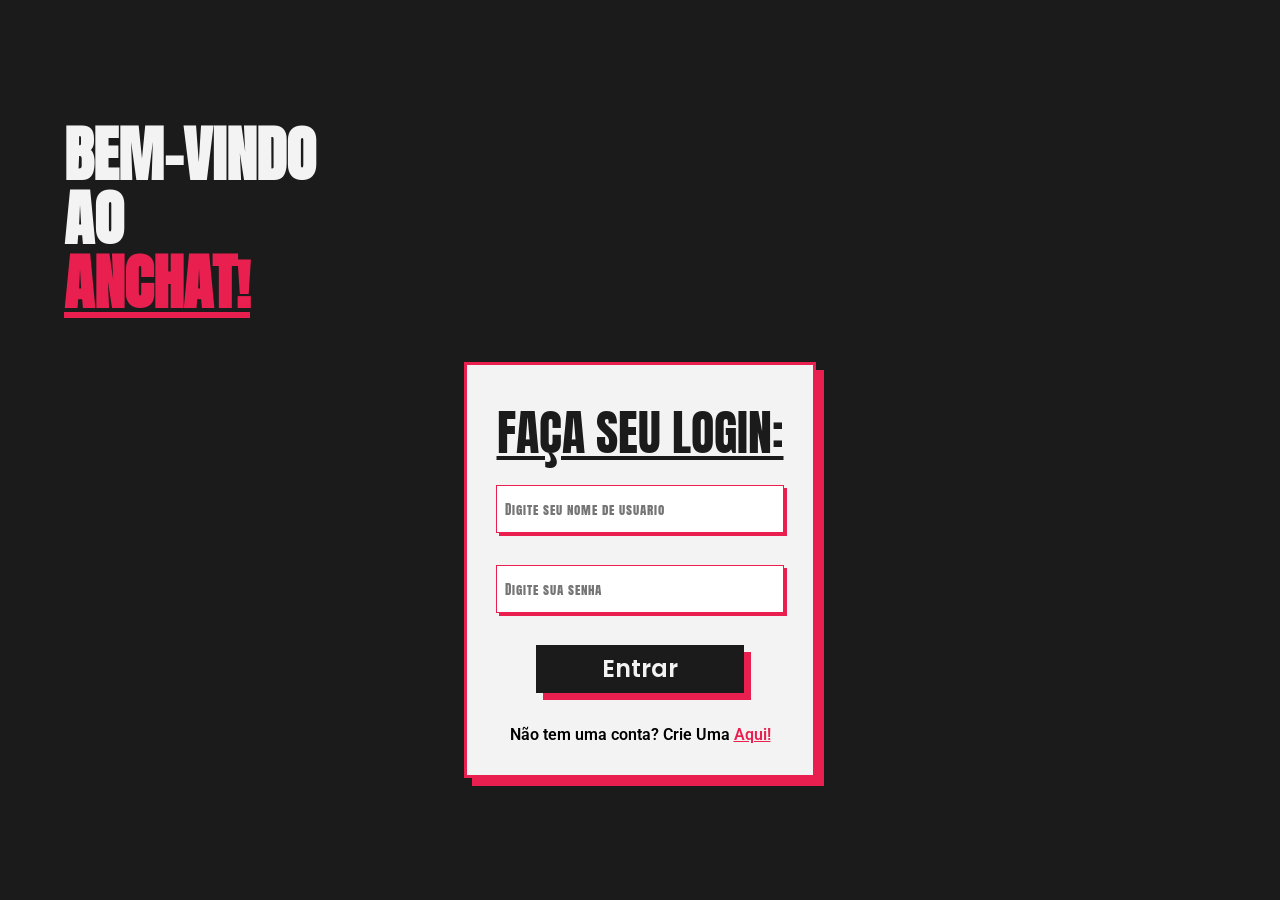
<file: index.html>
<!DOCTYPE html>
<html lang="pt-br">
<head>
    <meta charset="UTF-8">
    <meta name="viewport" content="width=device-width, initial-scale=1.0">
    <title>Anchat Login</title>
    <link rel="stylesheet" href="css/style.css">
    <script src="js/database.js" defer></script>
    <script src="js/script.js" defer></script>
</head>
<body>
    <main>
        <h1 class="tittle">BEM-VINDO <br>AO <br><span>ANCHAT!</span></h1>
        <section class="box-login">
            <div class="box-text">
                <h2>FAÇA SEU LOGIN:</h2>
            </div>
            <form action="" class="form-input-login">
                <input type="text" name="username" id="username" placeholder="Digite seu nome de usuario">
                <input type="password" name="psw-input" id="psw-input" placeholder="Digite sua senha">
                <button type="submit" onclick="fazerLogin(event)">Entrar</button>
                <p class="link-form">Não tem uma conta? Crie Uma <a href="signin.html">Aqui!</a></p>
            </form>
        </section>
        <section id="warning">
            <section class="warning-box">
                <button class="close-warning" type="button" onclick="closeWarning()">X</button>
                <h2>Ops! Algo deu errado</h2>
                <p id="errorMessage">Lorem ipsum dolor sit amet consectetur adipisicing elit. Ab dolorem omnis iure odit possimus id corporis? Vitae dolores tempore natus dicta, amet perferendis, adipisci officia fuga nihil aliquam incidunt in.</p>
            </section>
        </section>
    </main>
</body>
</html>
</file>
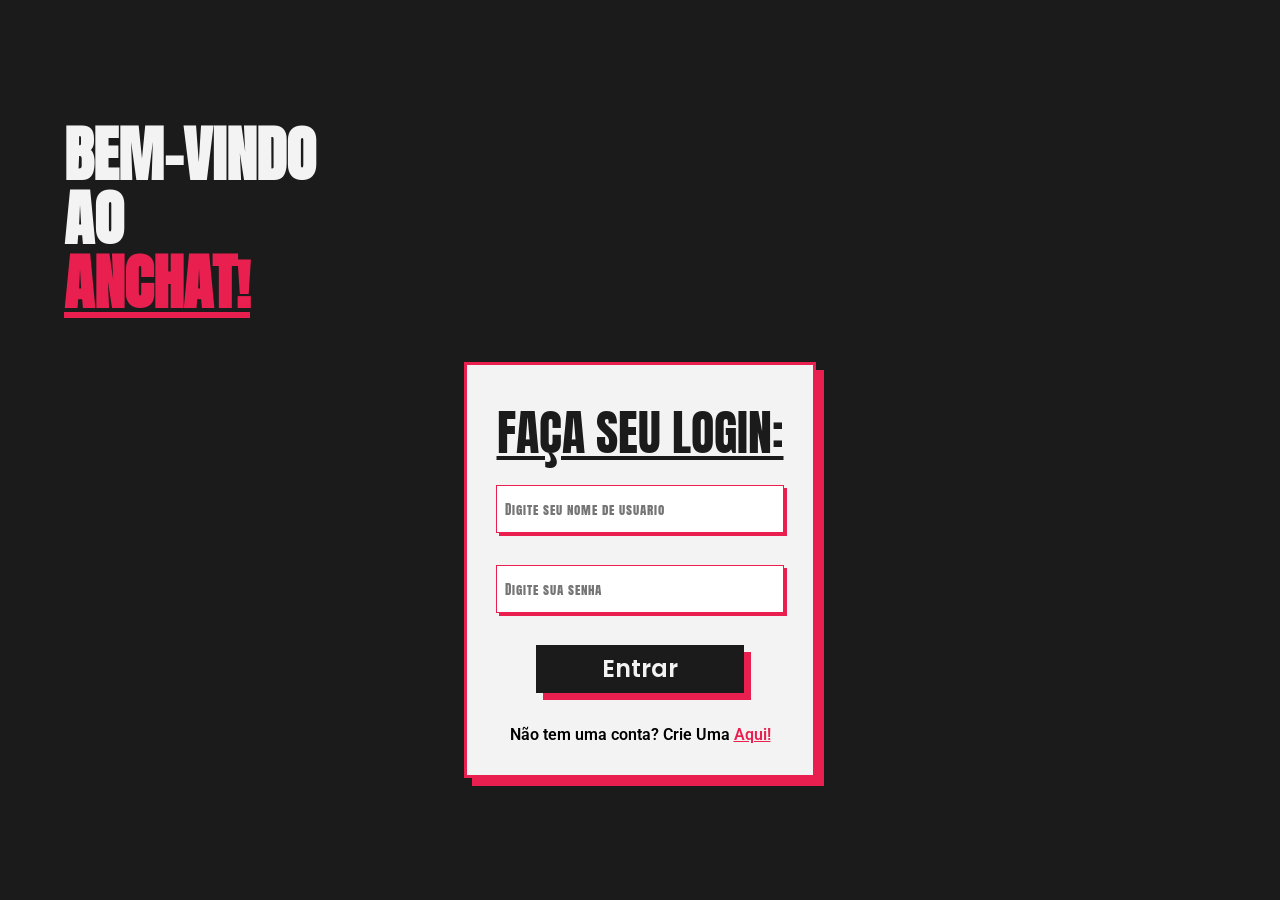
<file: home.html>
<!DOCTYPE html>
<html lang="pt-br">
<head>
    <meta charset="UTF-8">
    <meta name="viewport" content="width=device-width, initial-scale=1.0">
    <title>Anchat</title>
    <link rel="stylesheet" href="css/home.css">
    <link rel="stylesheet" href="https://cdnjs.cloudflare.com/ajax/libs/font-awesome/6.7.2/css/all.min.css">
    <script src="js/home.js" defer></script>
    <link rel="shortcut icon" href="assets/img/favicon.png">
<body>
    <header>
        <div class="tittle-header">
            <h1>ANCHAT!</h1>
            <h2>MURAL DA ESCOLA</h2>
        </div>
        <div class="icons">
            <i class="fa-solid fa-gear" onclick="show('configs')"></i>
            <i class="fa-regular fa-bell"></i>
            <i class="fa-solid fa-magnifying-glass"></i>
        </div>
    </header>
    <main>
        <section class="card-user">
            <img src="assets/img/icon-no-img.png" alt="img-user">
            <div class="text-user">
                <h2 id="user-name">Olá</h2>
                <p>Veja oque está rolando hoje</p>
                <div class="line-text-user"></div>
            </div>
            <div class="subtitle-user">
                <p>Mesma Escola.<br>Mais<br>Conexões.</p>
            </div>
        </section>
        <section class="btns-interact">
            <div class="button-container vermelho">
                <button type="button">
                    <i class="fa-solid fa-camera"></i><br>
                    POSTAGEM
                </button>
            </div>
            <div class="button-container azul">
                <button type="button">
                    <i class="fa-solid fa-users"></i><br>
                    SALAS
                </button>
            </div>
            <div class="button-container amarelo">
                <button type="button">
                    <i class="fa-solid fa-bullhorn"></i><br>
                    AVISOS
                </button>
            </div>
            <div class="button-container verde">
                <button type="button">
                    <i class="fa-solid fa-calendar"></i><br>
                    EVENTOS
                </button>
            </div>
        </section>
        <section class="card-event">
            <div class="text-event">
                <p>EVENTO</p>
                <h2>GINCANA<br><span class="event-destaque">DA ESCOLA!</span></h2>
                <h3 class="subtittle-event">Inscrições abertas até sexta-feira!<br>Monte sua equipe e venha fazer parte!</h3>
            </div>
            <div class="btns-p">
                <p>DESAFIOS<br>AMIZADE<br>DIVERSÃO<br>PRÊMIOS</p>
                <button type="button">PARTICIPAR</button>
            </div>
        </section>
        <section class="inhot">
            <div class="header-inhot">
                <h3>EM ALTA</h3>
                <a href="">VER TODOS</a>
            </div>
            <div class="btns-inhot">
                <button type="button">
                    <i class="fa-solid fa-users"></i>
                    <div class="text-button-inhot">
                        <p class="sala-inhot"><b>3°B</b></p>
                        <p class="subtittle-inhot">42 POSTAGENS</p>
                    </div>
                    <p class="whatis-inhot">TURMA</p>
                </button>
                <button type="button">
                    <i class="fa-solid fa-flask" id="verde"></i>
                    <div class="text-button-inhot">
                        <p class="sala-inhot project"><b>PROJETO DE CIÊNCIAS</b></p>
                    </div>
                </button>
                <button type="button">
                    <i class="fa-solid fa-masks-theater" id="roxo"></i>
                    <div class="text-button-inhot">
                        <p class="sala-inhot feira"><b>FEIRA CULTURAL</b></p>
                    </div>
                </button>
                <button type="button">
                    <i class="fa-solid fa-face-laugh-squint" id="laranja"></i>
                    <div class="text-button-inhot">
                        <p class="sala-inhot memes">MEMES DA ESCOLA</p>
                    </div>
                </button>
            </div>
        </section>
        <section class="for-you">
            <div class="for-you-header">
                <h3>PARA VOCÊ</h3>
                <a href="">VER TUDO</a>
            </div>
            <div class="posts-for-you">
                <div class="post-box">
                    <img src="assets/img/icon-no-img.png" alt="img-user">
                    <div class="text-post">
                        <h3 class="name-user-post">LARA MENDES</h3>
                        <p class="text-post-user">Alguém tem o resumo da prova de história?</p>
                        <p class="class-user-post">1°A</p>
                    </div>
                </div>
            </div>
        </section>
        <section class="configs" id="configs">
            <form>
                <button type="button" onclick="hide('configs')">X</button>
                <button type="button" class="vermelho">SUA CONTA</button>
                <button type="button" class="azul">PRIVACIDADE E SEGURANÇA</button>
                <button type="button" class="amarelo">NOTIFICAÇÕES</button>
                <button type="button" class="verde">SOBRE</button>
                <button type="button" class="laranja" onclick="clearDatabase()">REINICIAR</button>

            </form>
        </section>
        <nav class="navbar">
            <a href="home.html" class="nav-item active">
                <div class="nav-icon">
                    <i class="fa-solid fa-house"></i>
                </div>
                <span>INÍCIO</span>
            </a>

            <a href="chat.html" class="nav-item">
                <div class="nav-icon">
                    <i class="fa-regular fa-message"></i>
                </div>
                <span>CHAT</span>
            </a>

            <a href="avisos.html" class="nav-item">
                <div class="nav-icon">
                    <i class="fa-solid fa-bullhorn"></i>
                </div>
                <span>AVISOS</span>
            </a>

            <a href="perfil.html" class="nav-item">
                <div class="nav-icon">
                    <i class="fa-regular fa-user"></i>
                </div>
                <span>PERFIL</span>
            </a>

        </nav>
    </main>
</body>
</html>
</file>
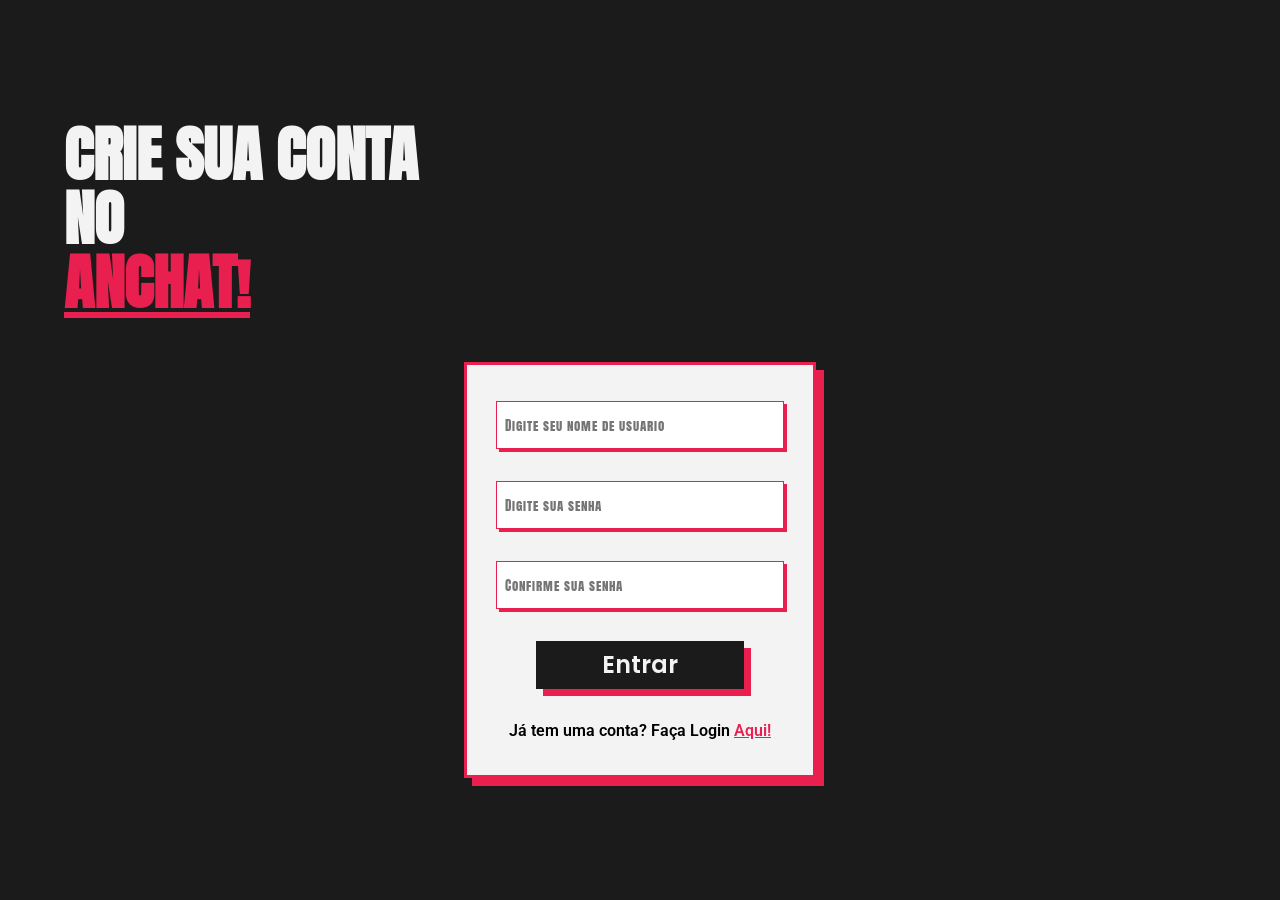
<file: signin.html>
<!DOCTYPE html>
<html lang="pt-br">
<head>
    <meta charset="UTF-8">
    <meta name="viewport" content="width=device-width, initial-scale=1.0">
    <title>Anchat Cadastro</title>
    <link rel="stylesheet" href="css/signin.css">
    <script src="js/database.js" defer></script>
    <script src="js/signin.js" defer></script>
</head>
<body>
    <main>
        <h1 class="tittle">CRIE SUA CONTA<br>NO <br><span>ANCHAT!</span></h1>
        <section class="box-login">
            <form action="" class="form-input-login">
                <input type="text" name="username" id="username" placeholder="Digite seu nome de usuario">
                <input type="password" name="psw-input" id="psw-input" placeholder="Digite sua senha">
                <input type="password" name="psw-input-confirm" id="psw-input-confirm" placeholder="Confirme sua senha"> 
                <button type="submit" onclick="fazerCadastro(event)">Entrar</button>
                <p class="link-form">Já tem uma conta? Faça Login <a href="index.html">Aqui!</a></p>
            </form>
        </section>
        <section id="warning">
            <section class="warning-box">
                <button class="close-warning" type="button" onclick="closeWarning()">X</button>
                <h2>Ops! Algo deu errado</h2>
                <p id="errorMessage"></p>
            </section>
        </section>
    </main>
</body>
</html>
</file>
<file: css/style.css>
@import url('https://fonts.googleapis.com/css2?family=Outfit:wght@100..900&family=Poppins:ital,wght@0,100;0,200;0,300;0,400;0,500;0,600;0,700;0,800;0,900;1,100;1,200;1,300;1,400;1,500;1,600;1,700;1,800;1,900&family=Roboto:ital,wght@0,100..900;1,100..900&family=Rock+Salt&display=swap&family=Anton+SC&display=swap');

:root{
    --cinza-escuro: #1b1b1b;
    --rosa-avermelhado: #e9204f;
    --branco: #f3f3f3;
}

*{
    margin: 0;
    padding: 0;
    box-sizing: border-box;
}

body{
    min-height: 100vh;
    display: flex;
    justify-content: center;
    align-items: center;
    text-align: center;
    flex-direction: column;
    background-color: var(--cinza-escuro);
}

main{
    width: 100%;
    min-height: 100vh;
    display: flex;
    align-items: center;
    justify-content: center;
    flex-direction: column;
    text-align: start;
}

.tittle{
    font-size: 3.8rem;
    font-family: 'Anton SC', sans-serif;
    color: var(--branco);
    width: 90%;
    margin-bottom: 3rem;
    line-height: 4rem;
}

.tittle span{
    color: var(--rosa-avermelhado);
    text-decoration: underline;
}

.box-text h2{
    font-family: 'Anton SC', sans-serif;
    color: var(--cinza-escuro);
    font-weight: 400;
    font-size: 3rem;
    text-decoration: underline;
}

.box-login{
    border: var(--rosa-avermelhado) 0.2rem solid;
    box-shadow: #e9204f 8px 8px;
    height: 26rem;
    width: 22rem;
    display: flex;
    align-items: center;
    justify-content: center;
    flex-direction: column;
    text-align: center;
    gap: 1rem;
    background-color: var(--branco);
}

.form-input-login{
    display: flex;
    align-items: center;
    justify-content: center;
    flex-direction: column;
    text-align: center;
    gap: 2rem;
}

.form-input-login input{
    width: 18rem;
    height: 3rem;
    outline: none;
    border: solid var(--rosa-avermelhado) 0.1rem;
    padding: 0.5rem;
    box-shadow: var(--rosa-avermelhado) 3px 3px;
    font-family: 'Anton SC', sans-serif;
    letter-spacing: 1px;
}

.form-input-login button{
    height: 3rem;
    width: 13rem;
    outline: none;
    border: none;
    box-shadow: 7px 7px var(--rosa-avermelhado);
    background-color: var(--cinza-escuro);
    font-size: 1.5rem;
    font-family: "Poppins", sans-serif;
    font-weight: 600;
    color: var(--branco);
    transition: ease-in-out 0.2s; 
}

.form-input-login button:hover{
    box-shadow: 3px 3px var(--rosa-avermelhado);
    cursor: pointer;
}

.link-form{
    font-family: 'Roboto', sans-serif;
    font-weight: 600;
}

.link-form a{
    color: var(--rosa-avermelhado);
}

#warning {
    position: fixed;
    inset: 0;
    width: 100%;
    height: 100%;
    display: none;
    align-items: center;
    justify-content: center;
    background-color: rgba(0, 0, 0, 0.5);
    backdrop-filter: blur(8px);
    z-index: 9999;
}

.warning-box {
    position: relative;
    background-color: var(--branco);
    width: 22rem;
    max-width: 90%;
    min-height: 20rem;
    padding: 2rem;
    display: flex;
    flex-direction: column;
    align-items: center;
    justify-content: center;
    box-shadow: 8px 8px var(--rosa-avermelhado);
    border: solid var(--rosa-avermelhado);
}

.close-warning {
    position: absolute;
    top: 10px;
    right: 15px;
    border: solid var(--rosa-avermelhado);
    box-shadow: var(--rosa-avermelhado) 3px 3px;
    width: 3rem;
    color: var(--cinza-escuro);
    font-size: 2rem;
    font-weight: bold;
    cursor: pointer;
    transition: transform 0.2s ease-in-out;
    font-family: 'Roboto', sans-serif;
    font-weight: 800;
}

.close-warning:active {
    transform: scale(1.1);
}

.warning-box h2{
    font-family: 'Anton SC', sans-serif;
    letter-spacing: 0.1rem;
    margin-bottom: 1rem;
    margin-top: 1rem;
}

.warning-box p{
    font-family: 'Outfit', sans-serif;
    font-size: 1.1rem;
}
</file>
<file: css/home.css>
@import url('https://fonts.googleapis.com/css2?family=Outfit:wght@100..900&family=Poppins:ital,wght@0,100;0,200;0,300;0,400;0,500;0,600;0,700;0,800;0,900;1,100;1,200;1,300;1,400;1,500;1,600;1,700;1,800;1,900&family=Roboto:ital,wght@0,100..900;1,100..900&family=Rock+Salt&display=swap&family=Anton+SC&display=swap');

:root {
    --cinza-escuro: #1b1b1b;
    --rosa-avermelhado: #e9204f;
    --branco: #f3f3f3;
    --azul-eletrico: #1468F3;
    --amarelo-vibrante: #FFE500;
    --verde-limao: #4BEA36;
    --roxo-vibrante: #8925ED;
    --laranja: #FF7626;
    --cinza: #777777;
}

* {
    margin: 0;
    padding: 0;
    box-sizing: border-box;
    -webkit-tap-highlight-color: transparent;
}

body {
    min-height: 120vh;
    background-color: var(--cinza-escuro);
}

header {
    width: 100%;
    display: grid;
    grid-template-columns: minmax(0, 1fr) auto;
    align-items: center;
    padding: 1rem;
    gap: 1rem;
    height: 6rem;
}

.tittle-header {
    display: flex;
    flex-direction: column;
    align-items: flex-start;
    min-width: 0;
}

.tittle-header h1 {
    font-family: 'Anton SC', sans-serif;
    color: var(--rosa-avermelhado);
    font-size: 3.1rem;
    line-height: 1.2;
    text-decoration: underline;
}

.tittle-header h2 {
    color: var(--branco);
    font-size: 0.8rem;
    font-family: 'Anton SC', sans-serif;
    letter-spacing: 0.3rem;
}

.icons {
    display: flex;
    align-items: center;
    justify-content: flex-end;
    gap: 1.5rem;
    color: var(--branco);
    font-size: 1.5rem;
}

.icons i {
    cursor: pointer;
    -webkit-tap-highlight-color: transparent;
}

main {
    width: 100%;
    min-height: 110vh;
    display: flex;
    align-items: center;
    justify-content: flex-start;
    flex-direction: column;
    text-align: start;
    gap: 1rem;
    padding: 1rem;
    padding-bottom: 6rem;
}

.card-user {
    width: 100%;
    min-height: 6rem;
    background-color: var(--branco);
    display: flex;
    align-items: center;
    justify-content: space-between;
    border: solid var(--rosa-avermelhado) 0.18rem;
    box-shadow: 5px 5px var(--rosa-avermelhado);
    gap: 0.5rem;
    padding: 0.5rem;
}

.card-user img {
    width: 4rem;
    height: 4rem;
    border-radius: 50%;
    object-fit: cover;
    flex-shrink: 0;
    box-shadow: 2px 2px var(--rosa-avermelhado);
}

.text-user {
    flex: 1;
    min-width: 0;
}

.text-user h2 {
    font-size: 1.2rem;
    font-family: 'Outfit', sans-serif;
}

.text-user p {
    font-size: 0.7rem;
    font-family: 'Poppins', sans-serif;
}

.text-user div {
    height: 0.3rem;
    width: 100%;
    max-width: 11.5rem;
    background-color: var(--amarelo-vibrante);
}

.subtitle-user {
    flex-shrink: 0;
}

.subtitle-user p {
    font-family: 'Anton SC', sans-serif;
    font-size: 0.8rem;
    line-height: 1rem;
    transform: rotate(-6deg);
    background-color: var(--rosa-avermelhado);
    width: 4rem;
    padding: 0.3rem;
}

/* CONTAINER DOS BOTÕES */

.btns-interact {
    width: 100%;
    height: auto;
    display: grid;
    grid-template-columns: repeat(4, minmax(0, 1fr));
    gap: 0.5rem;
    align-items: center;
    justify-content: center;
    padding: 0;
}

/* CONTAINER INDIVIDUAL */

.button-container {
    width: 100%;
    height: 4rem;
    filter: drop-shadow(4px 4px 0 var(--cor-botao));
}

/* BOTÕES */

.btns-interact button {
    width: 100%;
    height: 100%;
    display: flex;
    align-items: center;
    justify-content: center;
    flex-direction: column;
    background-color: var(--branco);
    border: none;
    outline: none;
    -webkit-tap-highlight-color: transparent;
    font-family: 'Anton SC', sans-serif;
    font-size: 0.8rem;
    color: var(--cinza-escuro);
    cursor: pointer;
    --recorte: 8px;
    mask:
        radial-gradient(circle at top left, transparent var(--recorte), black calc(var(--recorte) + 1px)),
        radial-gradient(circle at top right, transparent var(--recorte), black calc(var(--recorte) + 1px)),
        radial-gradient(circle at bottom left, transparent var(--recorte), black calc(var(--recorte) + 1px)),
        radial-gradient(circle at bottom right, transparent var(--recorte), black calc(var(--recorte) + 1px));

    mask-composite: intersect;
}

/* ÍCONES */

.btns-interact button i {
    display: block;
    font-size: 1.5rem;
    color: var(--cor-botao);
}

.btns-interact button br {
    display: none;
}

/* CORES */

.vermelho {
    --cor-botao: var(--rosa-avermelhado);
}

.azul {
    --cor-botao: var(--azul-eletrico);
}

.amarelo {
    --cor-botao: var(--amarelo-vibrante);
}

.verde {
    --cor-botao: var(--verde-limao);
}

.laranja {
    --cor-botao: var(--laranja);
}

.card-event{
    background-color: var(--branco);
    width: 98%;
    height: auto;
    display: flex;
    align-items: center;
    justify-content: center;
    border: solid var(--rosa-avermelhado) 0.2rem;
    box-shadow: 5px 5px var(--rosa-avermelhado);
    gap: 1rem;
}

.card-event .text-event{
    padding-top: 1rem;
    padding-left: 1rem;
    padding-bottom: 1rem;
}

.text-event{
    display: flex;
    text-align: start;
    flex-direction: column;
    justify-content: center;
}

.text-event p{
    font-family: 'Anton SC', sans-serif;
    background-color: var(--amarelo-vibrante);
    width: 2.8rem;
    transform: rotate(-5deg);
    margin-bottom: 10px;
}

.text-event h2{
    font-family: 'Anton SC', sans-serif;
    font-size: 1.8rem;
    line-height: 1.8rem;
    letter-spacing: 0.1rem;
}

.event-destaque{
    color: #e9204f;
}

.text-event h3{
    font-family: 'Outfit', sans-serif;
    font-size: 0.8rem;
    color: var(--cinza);
}

.btns-p{
    padding-right: 1rem;
    display: flex;
    align-items: center;
    justify-content: center;
    flex-direction: column;
}

.btns-p p{
    font-family: 'Outfit', sans-serif;
    background-color: var(--azul-eletrico);
    padding: 0.3rem;
    font-weight: 800;
    transform: rotate(-10deg);
    margin-bottom: 1rem;
    width: 6rem;
}

.btns-p button{
    outline: none;
    border: none;
    background-color: var(--cinza-escuro);
    width: 9rem;
    color: var(--branco);
    height: 2.5rem;
    box-shadow: 4px 4px var(--rosa-avermelhado);
    font-family: 'Anton SC', sans-serif;
    letter-spacing: 0.2rem;
    font-size: 1.2rem;
    font-weight: 600;
}

.inhot {
    width: 100%;
    background-color: transparent;
}

.header-inhot {
    width: 100%;
    display: flex;
    align-items: center;
    justify-content: space-between;
    margin-bottom: 1rem;
}

.header-inhot h3 {
    font-family: 'Anton SC', sans-serif;
    font-size: 1.8rem;
    color: var(--branco);
    text-decoration: underline;
    text-decoration-color: var(--amarelo-vibrante);
}

.header-inhot a {
    font-family: 'Anton SC', sans-serif;
    font-size: 1.8rem;
    color: var(--azul-eletrico);
    text-decoration: none;
}

.btns-inhot {
    width: 100%;
    display: grid;
    grid-template-columns: repeat(2, minmax(0, 1fr));
    gap: 1rem;
}

.btns-inhot button {
    position: relative;
    width: 100%;
    min-height: 4rem;
    display: flex;
    align-items: center;
    justify-content: flex-start;
    gap: 0.5rem;
    padding: 0.6rem;
    background-color: var(--branco);
    border: 2px solid var(--rosa-avermelhado);
    box-shadow: 4px 4px 0 var(--rosa-avermelhado);
    font-family: 'Anton SC', sans-serif;
    color: var(--cinza-escuro);
    cursor: pointer;
    -webkit-tap-highlight-color: transparent;
}

.btns-inhot button i {
    width: 2.5rem;
    height: 2.5rem;
    flex-shrink: 0;
    display: flex;
    align-items: center;
    justify-content: center;
    background-color: var(--azul-eletrico);
    border-radius: 50%;
    font-size: 1.3rem;
    color: var(--branco);
}

.text-button-inhot {
    display: flex;
    align-items: flex-start;
    justify-content: center;
    flex-direction: column;
    min-width: 0;
}

.text-button-inhot .sala-inhot {
    font-size: 1.2rem;
    font-weight: 600;
}

.text-button-inhot p {
    font-size: 0.6rem;
}

.subtittle-inhot{
    font-family: 'Outfit', sans-serif;
}

.whatis-inhot {
    position: absolute;
    top: 0.3rem;
    right: 0.3rem;
    background-color: var(--azul-eletrico);
    padding: 0.1rem 0.3rem;
    font-size: 0.55rem;
    color: var(--branco);
    transform: rotate(5deg);
}

#verde{
    background-color: var(--verde-limao);
}

.project{
    line-height: 1.4rem;
}

.feira{
    line-height: 1.3rem;
}

#roxo{
    background-color: var(--roxo-vibrante);
}

#laranja{
    background-color: var(--laranja);
}

.memes{
    line-height: 1.3rem;
}

.for-you{
    width: 98%;
    background-color: transparent;
}

.for-you-header{
    width: 100%;
    display: flex;
    align-items: center;
    justify-content: space-between;
    margin-bottom: 1rem;
}

.for-you-header h3{
    font-family: 'Anton SC', sans-serif;
    color: var(--branco);
    font-size: 1.8rem;
    text-decoration: underline var(--amarelo-vibrante);
}

.for-you-header a{
    text-decoration: none;
    color: var(--azul-eletrico);
    font-family: 'Anton SC', sans-serif;
    font-size: 1.8rem;
}

.post-box{
    display: flex;
    align-items: center;
    justify-content: center;
    flex-direction: row;
    background-color: var(--branco);
    border: solid 0.15rem var(--rosa-avermelhado);
    box-shadow: var(--rosa-avermelhado) 5px 5px;
    gap: 0.5rem;
    width: 98%;
    height: 6rem;
}

.post-box img{
    border-radius: 50%;
    width: 3.5rem;
    height: 3.5rem;
}

.text-post{
    display: flex;
    align-items: start;
    flex-direction: column;
    text-align: start;
    font-size: 0.8rem;
    gap: 0.2rem;
}

.name-user-post{
    font-family: 'Anton SC', sans-serif;
    letter-spacing: 0.1rem;
}

.text-post-user{
    font-family: 'Roboto', sans-serif;
    font-size: 0.8rem;
}

.class-user-post{
    position: absolute;
    left: 12.2rem;
    top: 51.5rem;
    border: solid var(--azul-eletrico) 0.12rem;
    width: 2.5rem;
    height: 1.3rem;
    font-family: 'Anton SC', sans-serif;
    letter-spacing: 0.1rem;
    text-align: center;
}

.configs {
    position: fixed;
    top: 0;
    left: 0;
    width: 100%;
    height: 100vh;
    background-color: rgba(0, 0, 0, 0.5);
    backdrop-filter: blur(8px);
    display: none;
    align-items: center;
    justify-content: center;
    padding: 2rem;
    z-index: 9999;
}

.configs form{
    display: flex;
    align-items: center;
    justify-content: center;
    flex-direction: column;
    background-color: var(--branco);
    width: 25rem;
    height: 38rem;
    gap: 1rem;
    border: solid 0.2rem var(--rosa-avermelhado);
    box-shadow: 5px 5px var(--rosa-avermelhado);
}

.configs form button:first-child{
    position: relative;
    border: solid var(--rosa-avermelhado);
    width: 2rem;
    height: 2rem;
    font-family: 'Outfit', sans-serif;
    font-weight: 900;
    box-shadow: 3px 3px var(--rosa-avermelhado);
    bottom: 10rem;
    left: 8rem;
}

.configs form button{
    width: 18rem;
    height: 2.5rem;
    box-shadow: 5px 5px var(--cor-botao);
    font-family: 'Anton SC', sans-serif;
    font-size: 1rem;
    text-align: start;
    border: var(--cor-botao) solid 3px;
    background-color: var(--branco);
    padding-left: 0.5rem;
    letter-spacing: 0.05rem;
}

.navbar {
    position: fixed;
    bottom: 0;
    left: 0;

    width: 100%;
    height: 5rem;

    display: flex;
    align-items: center;
    justify-content: space-around;

    background-color: var(--branco);

    z-index: 1000;

    padding: 0 0.5rem;
}

/* ITEM NORMAL */

.nav-item {
    position: relative;

    width: 25%;
    height: 100%;

    display: flex;
    flex-direction: column;
    align-items: center;
    justify-content: center;

    text-decoration: none;
    color: var(--cinza-escuro);

    font-family: 'Anton SC', sans-serif;
    font-size: 0.75rem;

    transition: 0.3s;
}

.nav-icon {
    width: 2.5rem;
    height: 2.5rem;

    display: flex;
    align-items: center;
    justify-content: center;

    font-size: 1.4rem;

    transition: 0.3s;
}

.nav-item span {
    transition: 0.3s;
}

.nav-item.active .nav-icon {
    position: absolute;

    top: -2.2rem;

    width: 4.5rem;
    height: 4.5rem;

    border-radius: 50%;

    background-color: var(--branco);

    border: 0.35rem solid var(--cinza-escuro);

    font-size: 1.8rem;

    color: var(--rosa-avermelhado);

    z-index: 3;
}

.nav-item.active span {
    margin-top: 2rem;

    font-weight: bold;
    color: var(--cinza-escuro);
}

.nav-item.active::before,
.nav-item.active::after {
    content: "";

    position: absolute;
    top: -0.8rem;

    width: 1.5rem;
    height: 1.5rem;

    background: transparent;
    z-index: 2;

    display: none;
}

.nav-item.active::before {
    left: calc(50% - 3.7rem);

    border-top-right-radius: 1.5rem;

    box-shadow: 0.7rem -0.7rem 0 0 var(--branco);
}

.nav-item.active::after {
    right: calc(50% - 3.7rem);

    border-top-left-radius: 1.5rem;

    box-shadow: -0.7rem -0.7rem 0 0 var(--branco);
}

.nav-item.active .nav-icon {
    position: absolute;

    top: -2.2rem;

    width: 4.5rem;
    height: 4.5rem;

    display: flex;
    align-items: center;
    justify-content: center;

    border-radius: 50%;

    background-color: var(--branco);

    border: solid var(--rosa-avermelhado) 0.2rem;

    color: var(--rosa-avermelhado);

    font-size: 1.8rem;

    z-index: 3;
}

.nav-item:not(.active) {
    color: var(--cinza);
}

.navbar {
    border-top: 3px solid var(--rosa-avermelhado);
}
</file>
<file: css/signin.css>
@import url('https://fonts.googleapis.com/css2?family=Outfit:wght@100..900&family=Poppins:ital,wght@0,100;0,200;0,300;0,400;0,500;0,600;0,700;0,800;0,900;1,100;1,200;1,300;1,400;1,500;1,600;1,700;1,800;1,900&family=Roboto:ital,wght@0,100..900;1,100..900&family=Rock+Salt&display=swap&family=Anton+SC&display=swap');

:root{
    --cinza-escuro: #1b1b1b;
    --rosa-avermelhado: #e9204f;
    --branco: #f3f3f3;
    --azul-vibrante: #3D5AFE;
}

*{
    margin: 0;
    padding: 0;
    box-sizing: border-box;
}

body{
    min-height: 100vh;
    display: flex;
    justify-content: center;
    align-items: center;
    text-align: center;
    flex-direction: column;
    background-color: var(--cinza-escuro);
}

main{
    width: 100%;
    min-height: 100vh;
    display: flex;
    align-items: center;
    justify-content: center;
    flex-direction: column;
    text-align: start;
}

.tittle{
    font-size: 3.8rem;
    font-family: 'Anton SC', sans-serif;
    color: var(--branco);
    width: 90%;
    margin-bottom: 3rem;
    line-height: 4rem;
}

.tittle span{
    color: var(--rosa-avermelhado);
    text-decoration: underline;
}

.box-login{
    border: var(--rosa-avermelhado) 0.2rem solid;
    box-shadow: var(--rosa-avermelhado) 8px 8px;
    height: 26rem;
    width: 22rem;
    display: flex;
    align-items: center;
    justify-content: center;
    flex-direction: column;
    text-align: center;
    gap: 1rem;
    background-color: var(--branco);
}

.form-input-login{
    display: flex;
    align-items: center;
    justify-content: center;
    flex-direction: column;
    text-align: center;
    gap: 2rem;
}

.form-input-login input{
    width: 18rem;
    height: 3rem;
    outline: none;
    border: solid var(--rosa-avermelhado) 0.1rem;
    padding: 0.5rem;
    box-shadow: var(--rosa-avermelhado) 3px 3px;
    font-family: 'Anton SC', sans-serif;
    letter-spacing: 1px;
}

.form-input-login button{
    height: 3rem;
    width: 13rem;
    outline: none;
    border: none;
    box-shadow: 7px 7px var(--rosa-avermelhado);
    background-color: var(--cinza-escuro);
    font-size: 1.5rem;
    font-family: "Poppins", sans-serif;
    font-weight: 600;
    color: var(--branco);
    transition: ease-in-out 0.2s; 
}

.form-input-login button:active{
    cursor: pointer;
    transform: scale(1.1);
}

.form-input-login button:hover{
    cursor: pointer;
}

.link-form{
    font-family: 'Roboto', sans-serif;
    font-weight: 600;
}

.link-form a{
    color: var(--rosa-avermelhado);
}

#warning {
    position: fixed;
    inset: 0;
    width: 100%;
    height: 100%;
    display: none;
    align-items: center;
    justify-content: center;
    background-color: rgba(0, 0, 0, 0.5);
    backdrop-filter: blur(8px);
    z-index: 9999;
}

.warning-box {
    position: relative;
    background-color: var(--branco);
    width: 22rem;
    max-width: 90%;
    min-height: 20rem;
    padding: 2rem;
    display: flex;
    flex-direction: column;
    align-items: center;
    justify-content: center;
    box-shadow: 8px 8px var(--rosa-avermelhado);
    border: solid var(--rosa-avermelhado);
}

.close-warning {
    position: absolute;
    top: 10px;
    right: 15px;
    border: solid var(--rosa-avermelhado);
    box-shadow: var(--rosa-avermelhado) 3px 3px;
    width: 3rem;
    color: var(--cinza-escuro);
    font-size: 2rem;
    font-weight: bold;
    cursor: pointer;
    transition: transform 0.2s ease-in-out;
    font-family: 'Roboto', sans-serif;
    font-weight: 800;
}

.close-warning:active {
    transform: scale(1.1);
}

.warning-box h2{
    font-family: 'Anton SC', sans-serif;
    letter-spacing: 0.1rem;
    margin-bottom: 1rem;
    margin-top: 1rem;
}

.warning-box p{
    font-family: 'Outfit', sans-serif;
    font-size: 1.1rem;
}
</file>
